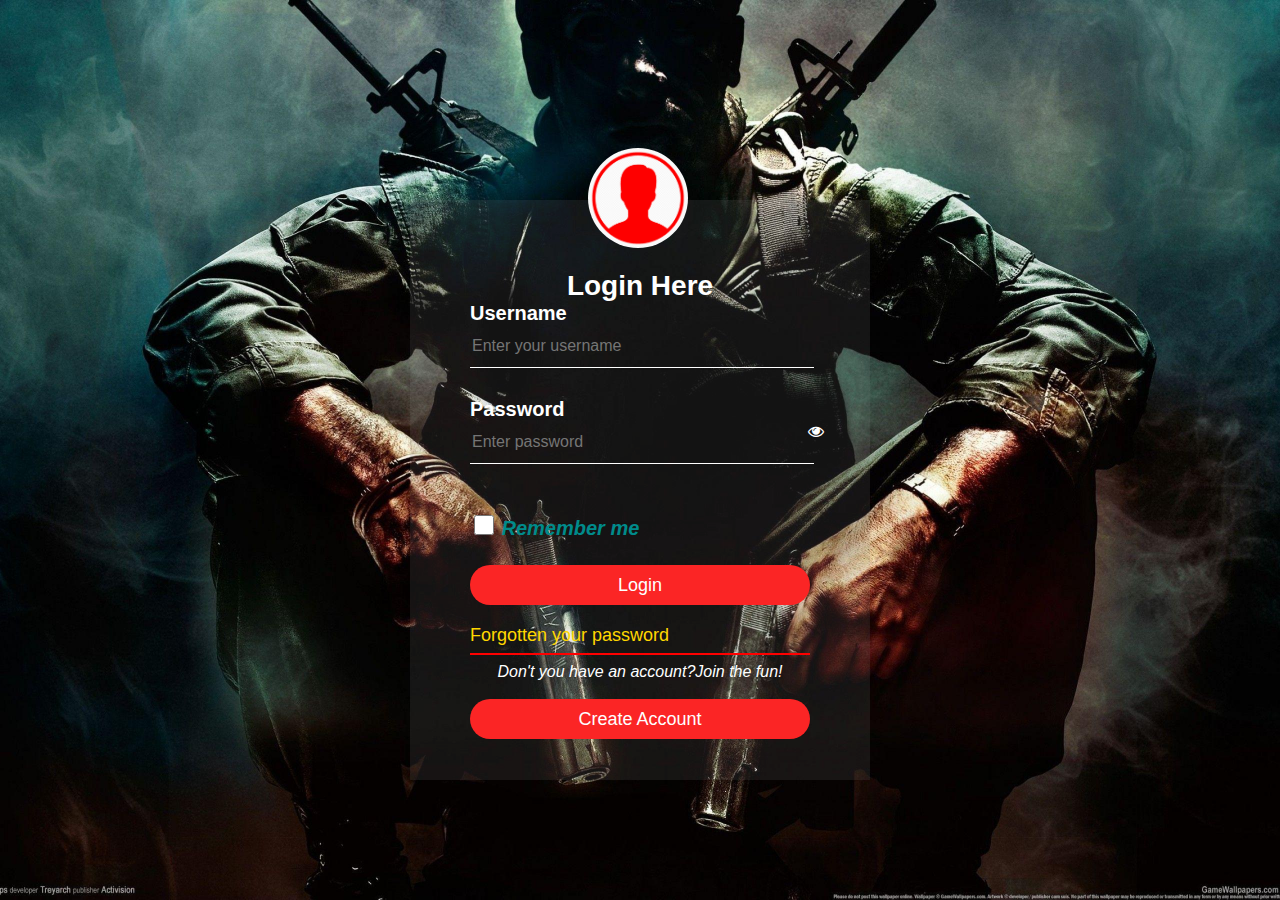
<file: login.html>
<!DOCTYPE html>
<html lang="en">
<head>
    <meta charset="UTF-8">
    <meta http-equiv="X-UA-Compatible" content="IE=edge">
    <meta name="viewport" content="width=device-width, initial-scale=0.7">
    <title>Login</title>
    <link rel="stylesheet" href="Login.css">
    <link rel="stylesheet" href="https://cdnjs.cloudflare.com/ajax/libs/font-awesome/4.7.0/css/font-awesome.min.css">

</head>
<body>
    <div class="login-box">
        <img src="./Images/user.png" alt="user" class="User" height="50" width="50">
        <h1>Login Here</h1>
        <form action="#">
            <p>Username</p>
            <input type="text" name="" placeholder="Enter your username">
            <p>Password</p>
            <input type="text" name="" placeholder="Enter password">
            <span>
                <i class="fa fa-eye" aria-hidden="true" id="eye" onclick="toggle()"></i>
            </span>
            
            <br>
            <div class="login-check">
                <input type="checkbox" id="check" >
                <label for="check"><i>Remember me</i></label><br>
            </div>
            <input type="submit" name="" value="Login"><br>

            <a href="#">Forgotten your password</a><br>
            <hr color="red">
            <p><i><center>Don't you have an account?Join the fun!</center></i></p><br>
            <input type="submit" name="" value="Create Account">
            
        </form>
    </div>
    
    
</body>
</html>
</file>
<file: Login.css>
body{
    margin: 0;
    padding: 0;
    background: url("./Images/bg_login.jpg");
    background-repeat: no repeat;
    background-attachment: fixed;
    background-size: cover;
    background-position: center;
    display: flex;
    font-family: sans-serif;
}

.login-box{
    width: 460px;
    height: 580px;
    background: rgba(128, 128, 128, 0.148);
    color: #fff;
    top: 50%;
    left: 50%;
    position: absolute;
    transform: translate(-50%,-50%);
    margin-top: 40px;
    box-sizing:border-box;
    padding: 70px 60px;
}

.User{
    width: 100px;
    height: 100px;
    border-radius: 50%;
    position: absolute;
    top: -9%;
    left: calc(43% - 20px);
}

h1{
    margin: 0;
    padding: 0;
    text-align: center;
    font-size: 28px;
}

.login-box p{
    margin: 0;
    padding: 0;
    font-weight: bold;
    font-size: 20px;
}

.login-box input{
    width: 100%;
    margin-bottom: 30px;
}

.login-box input[type="text"],input[type="password"]{
    border: none;
    border-bottom: 1px solid #fff;
    background:transparent;
    outline: none;
    height: 40px;
    color: #fff;
    font-size: 16px;
}

span{
    position: absolute;
    right: 15px;
    transform: translate(0,-50%);
    top: 40%;
    right: 10%;
    cursor: pointer;
}

fa{
    font-size: 20px;
    color: #7a797e;
}

.login-box input[type="password"] input{
    width: 90%;
    border: none;
    outline: none;
    color: #fff;
}

.login-box input[type="submit"]{
    border: none;
    border-radius: 20px;
    background: #fb2525;
    outline: none;
    height: 40px;
    color: white;
    font-size: 18px;
    margin-bottom: 20px;
}

.login-box input[type="submit"]:hover{
    cursor: pointer;
    background: #ffc107;
    color: #fff; 
}

.login-box a{
    text-decoration: none;
    font-size: 18px;
    line-height: 20px;
    color: gold;
    text-align: right;
}

.login-box a:hover{   
    color: rgb(33, 75, 201);
}

input[type="checkbox"]{
    height: 20px;
    width: 20px;
    border-color:  #fb2525;
}

label{
    color: darkcyan;
    font-size: 20px;
    font-family: 'Poppins',sans-serif;
    font-weight: 600;
    cursor: pointer;
}
</file>
